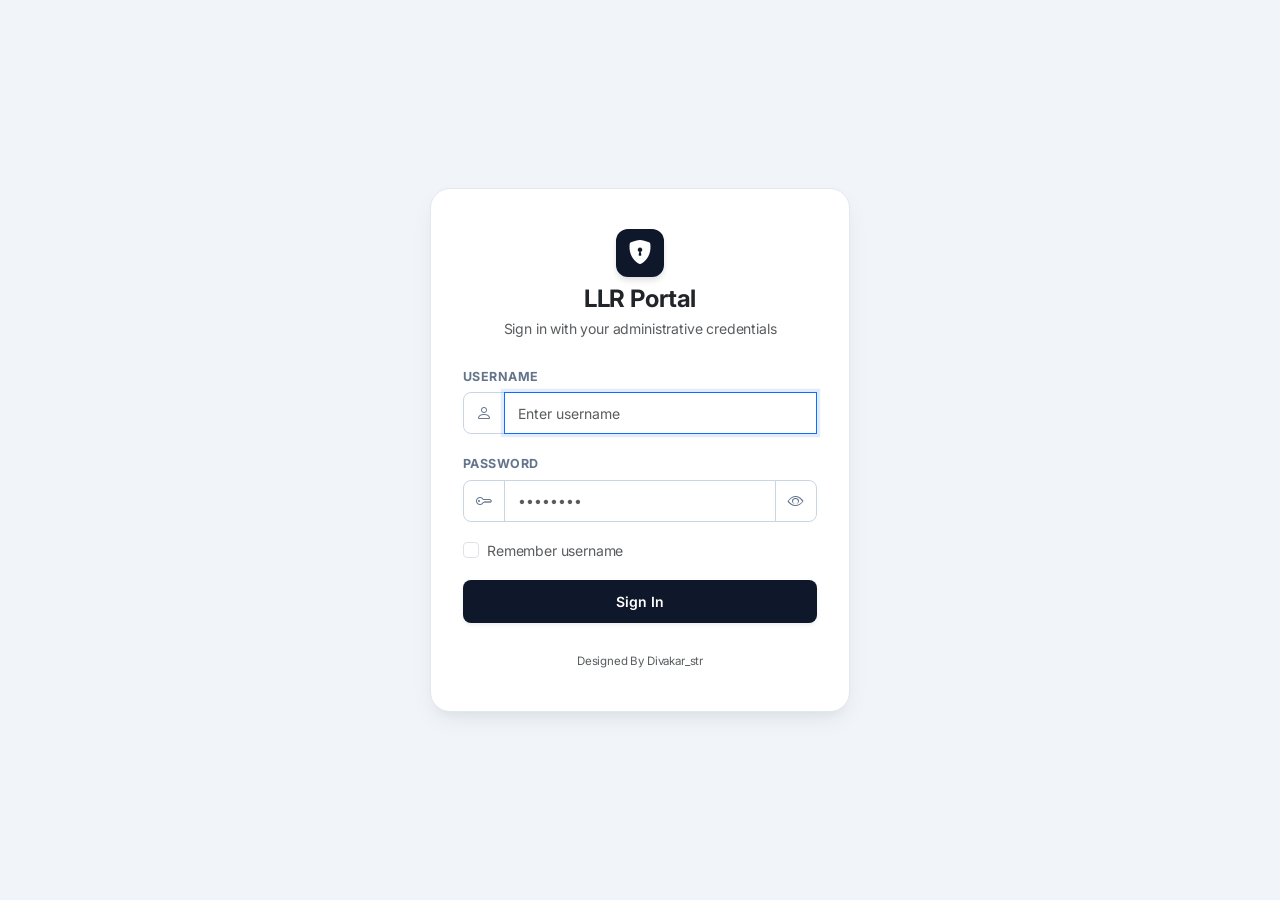
<file: index.html>
<!DOCTYPE html>
<html lang="en">
<head>
    <meta charset="UTF-8">
    <meta name="viewport" content="width=device-width, initial-scale=1.0">
    <title>LLR Portal - Home</title>
    <link href="https://cdn.jsdelivr.net/npm/bootstrap@5.3.3/dist/css/bootstrap.min.css" rel="stylesheet">
    <link href="https://cdn.jsdelivr.net/npm/bootstrap-icons@1.11.3/font/bootstrap-icons.min.css" rel="stylesheet">
    <link  href="css/style.css" rel="stylesheet">
    <style>
       
    </style>
</head>
<body>
    <!-- Dynamic Navigation Bar Container -->
    <div id="global-nav-container"></div>
        
    <!-- Header Section -->
    <header class="portal-header text-center">
        <div class="container px-3">
            <h1 class="display-6 mb-2">LLR Manage</h1>
            <p class="small text-muted font-monospace mb-0">Cloudflare D1 Data Management Portal</p>
        </div>
    </header>

    <!-- Main Grid -->
    <main class="container px-3 px-md-4 py-5">
        <div class="row g-4 justify-content-center">
            <!-- CARD 1: EXTRACTION -->
            <div class="col-12 col-md-4">
                <a href="extractor.html" class="card shadow-sm h-100 nav-block p-4 d-flex flex-column align-items-center text-center">
                    <div class="icon-circle mb-3"><i class="bi bi-file-earmark-text"></i></div>
                    <h4 class="fw-bold text-dark mb-1 fs-5">Data Extraction</h4>
                    <span class="text-muted small font-monospace">Data Processing</span>
                    <div class="mt-4 w-100">
                        <button class="action-btn">Open Page &rarr;</button>
                    </div>
                </a>
            </div>
            <!-- CARD 2: RECORDS -->
            <div class="col-12 col-md-4">
                <a href="records.html" class="card shadow-sm h-100 nav-block p-4 d-flex flex-column align-items-center text-center">
                    <div class="icon-circle mb-3"><i class="bi bi-table"></i></div>
                    <h4 class="fw-bold text-dark mb-1 fs-5">Records Table</h4>
                    <span class="text-muted small font-monospace">Data Records</span>
                    <div class="mt-4 w-100">
                        <button class="action-btn">Open Page &rarr;</button>
                    </div>
                </a>
            </div>
            <!-- CARD 3: REPORTS -->
            <div class="col-12 col-md-4">
                <a href="reports.html" class="card shadow-sm h-100 nav-block p-4 d-flex flex-column align-items-center text-center">
                    <div class="icon-circle mb-3"><i class="bi bi-bar-chart-line"></i></div>
                    <h4 class="fw-bold text-dark mb-1 fs-5">Reports Page</h4>
                    <span class="text-muted small font-monospace">Report Manage</span>
                    <div class="mt-4 w-100">
                        <button class="action-btn">Open Page &rarr;</button>
                    </div>
                </a>
            </div>
        </div>
    </main>

    <!-- Scripts -->
    <script src="env.js"></script>
    <script src="https://cdn.jsdelivr.net/npm/bootstrap@5.3.3/dist/js/bootstrap.bundle.min.js"></script>
    <script src="js/auth.js"></script>
    <script src="js/navLoader.js"></script>
</body>
</html>
</file>
<file: css/style.css>
/* Navigation Polish & Active States */
.hover-opacity-100:hover {
    opacity: 1 !important;
    background-color: rgba(255, 255, 255, 0.08);
}

.transition-all {
    transition: all 0.15s ease-in-out;
}

.active-portal-link {
    background-color: #0d6efd !important;
    color: #ffffff !important;
}

/* Online Pulse Status Dot */
.status-pulse-dot {
    width: 7px;
    height: 7px;
    background-color: #10b981;
    border-radius: 50%;
    display: inline-block;
    box-shadow: 0 0 0 2px rgba(16, 185, 129, 0.2);
}

/* Auto-hide during standard browser printing */
@media print {
    #global-nav-container,
    .navbar {
        display: none !important;
    }
}


 body { 
            background: #f8fafc; 
            font-family: system-ui, -apple-system, sans-serif; 
            overflow-x: hidden; 
            color: #0f172a;
        }

        .portal-header { 
            padding: 4rem 1rem 3rem 1rem; 
            background: #ffffff; 
            border-bottom: 1px solid #e2e8f0; 
            animation: fadeInDown 0.5s ease-out;
        }

        .portal-header h1 { 
            font-weight: 800; 
            letter-spacing: -0.03em; 
            color: #0f172a; 
        }

        /* Staggered entry animation */
        .col-12 {
            opacity: 0;
            animation: fadeInUp 0.6s cubic-bezier(0.16, 1, 0.3, 1) forwards;
        }
        .col-12:nth-child(1) { animation-delay: 0.1s; }
        .col-12:nth-child(2) { animation-delay: 0.2s; }
        .col-12:nth-child(3) { animation-delay: 0.3s; }

        @keyframes fadeInDown {
            from { opacity: 0; transform: translateY(-15px); }
            to { opacity: 1; transform: translateY(0); }
        }

        @keyframes fadeInUp {
            from { opacity: 0; transform: translateY(20px); }
            to { opacity: 1; transform: translateY(0); }
        }

        .nav-block { 
            background: #ffffff; 
            border: 1px solid #e2e8f0; 
            border-radius: 16px; 
            text-decoration: none; 
            transition: all 0.25s ease; 
        }

        .icon-circle { 
            font-size: 1.5rem; 
            width: 56px; 
            height: 56px; 
            background: #f1f5f9; 
            border-radius: 14px; 
            display: flex; 
            align-items: center; 
            justify-content: center; 
            color: #334155;
            transition: transform 0.25s ease, background 0.25s ease, color 0.25s ease;
        }

        .action-btn { 
            background: #0f172a; 
            color: #ffffff; 
            border: none; 
            border-radius: 10px; 
            font-weight: 600; 
            font-size: 0.9rem;
            padding: 0.6rem 1rem; 
            width: 100%; 
            transition: background 0.2s ease;
        }

        .action-btn:hover {
            background: #1e293b;
            color: #ffffff;
        }

        @media (min-width: 768px) { 
            .nav-block:hover { 
                transform: translateY(-5px); 
                box-shadow: 0 20px 25px -5px rgba(0, 0, 0, 0.05), 0 8px 10px -6px rgba(0, 0, 0, 0.05); 
                border-color: #cbd5e1; 
            }
            .nav-block:hover .icon-circle {
                background: #0f172a;
                color: #ffffff;
                transform: scale(1.05);
            }
        }
</file>
<file: css/extractorStyle.css>
body {
    background: #f8fafc;
    font-family: system-ui, -apple-system, sans-serif;
    overflow-x: hidden;
}

.card {
    border-radius: 24px;
    border: 1px solid #e2e8f0;
    background: #ffffff;
    transition: transform 0.3s ease, box-shadow 0.3s ease;
}

textarea {
    font-size: 15px;
    line-height: 1.6;
    resize: none;
    border-radius: 16px;
    border: 1px solid #cbd5e1;
    transition: all 0.3s ease;
}

textarea:focus {
    border-color: #0f172a;
    box-shadow: 0 0 0 4px rgba(15, 23, 42, 0.08);
    outline: none;
}

/* Step Progress Tracker Bar Configuration Matrix Layout */
.step-pill {
    background: #f1f5f9;
    color: #64748b;
    font-weight: 700;
    font-size: 0.95rem;
    border: none;
    border-radius: 16px;
    padding: 0.8rem 1.2rem;
    width: 100%;
    text-align: left;
    display: flex;
    align-items: center;
    gap: 0.75rem;
    transition: all 0.4s cubic-bezier(0.16, 1, 0.3, 1);
}

.step-pill i {
    font-size: 1.25rem;
    transition: transform 0.3s ease;
}

.step-pill.active {
    background-color: #0f172a;
    color: #ffffff;
    box-shadow: 0 10px 15px -3px rgba(15, 23, 42, 0.12);
    transform: scale(1.02);
}

.step-pill.active i {
    transform: scale(1.2);
    animation: pulse 2s infinite;
}

/* Classy Input Dashboard Fields Configuration Forms Layout rules */
.form-label {
    color: #475569;
    font-weight: 600;
    font-size: 0.85rem;
    margin-bottom: 0.4rem;
    display: flex;
    align-items: center;
    gap: 0.4rem;
}

.form-label i {
    color: #94a3b8;
    font-size: 1rem;
}

.form-control, .form-select {
    border-radius: 12px;
    padding: 0.65rem 0.85rem;
    border: 1px solid #cbd5e1;
    font-size: 0.95rem;
    transition: all 0.25s ease;
}

.form-control:focus, .form-select:focus {
    border-color: #0f172a;
    box-shadow: 0 0 0 4px rgba(15, 23, 42, 0.08);
    background-color: #fff;
    outline: none;
}

/* Structural Divider Rule Splittings Elements Design */
.section-divider {
    position: relative;
    margin: 2.5rem 0 1.5rem 0;
}

.section-title {
    font-size: 1rem;
    font-weight: 700;
    color: #0f172a;
    background: #f8fafc;
    padding-right: 1rem;
    position: relative;
    z-index: 2;
    display: inline-flex;
    align-items: center;
    gap: 0.5rem;
}

.section-divider::before {
    content: "";
    position: absolute;
    left: 0;
    top: 50%;
    width: 100%;
    height: 1px;
    background: #e2e8f0;
    z-index: 1;
}

/* Buttons Theme Implementations Layout Styles */
.btn-dark-custom {
    background: #0f172a;
    color: #ffffff;
    border: none;
    border-radius: 14px;
    font-weight: 600;
    padding: 0.75rem 1.75rem;
    display: inline-flex;
    align-items: center;
    gap: 0.5rem;
    transition: all 0.3s cubic-bezier(0.16, 1, 0.3, 1);
}

.btn-dark-custom:hover {
    background: #1e293b;
    color: #ffffff;
    transform: translateY(-2px);
    box-shadow: 0 8px 15px rgba(15, 23, 42, 0.15);
}

.btn-dark-custom:hover i {
    transform: translateX(3px);
}

.btn-outline-custom {
    background: transparent;
    color: #475569;
    border: 1px solid #cbd5e1;
    border-radius: 14px;
    font-weight: 600;
    padding: 0.75rem 1.75rem;
    display: inline-flex;
    align-items: center;
    gap: 0.5rem;
    transition: all 0.2s ease;
}

.btn-outline-custom:hover {
    background: #f8fafc;
    color: #0f172a;
    border-color: #94a3b8;
}

/* Interface Layout Motion Profiles Configuration Layers Setup Keys */
.animated-view {
    animation: slideUp 0.5s cubic-bezier(0.16, 1, 0.3, 1) forwards;
}

@keyframes slideUp {
    from { opacity: 0; transform: translateY(20px); }
    to { opacity: 1; transform: translateY(0); }
}

@keyframes pulse {
    0% { transform: scale(1); opacity: 1; }
    50% { transform: scale(1.15); opacity: 0.8; }
    100% { transform: scale(1); opacity: 1; }
}
</file>
<file: css/printStyle.css>
/* ==========================================================================
   LLR Portal - Dedicated Print & Manifest Console Design System
   ========================================================================== */

:root {
    --primary-color: #212529;
    --primary-hover: #343a40;
    --accent-color: #0d6efd;
    --bg-body: #f1f5f9;

    --saas-border: #e2e8f0;
    --saas-bg-subtle: #f8fafc;
    --saas-text-muted: #64748b;
    --saas-text-dark: #0f172a;

    --card-radius: 20px;
    --input-radius: 8px;
    --transition-speed: 0.15s ease-in-out;
}

body {
    font-family: 'Inter', system-ui, -apple-system, BlinkMacSystemFont, "Segoe UI", Roboto, sans-serif;
    background-color: var(--bg-body);
    color: var(--saas-text-dark);
    letter-spacing: -0.01em;
    -webkit-font-smoothing: antialiased;
}

.font-monospace {
    font-variant-numeric: tabular-nums;
}

/* Single-Line LLR Layout */
.llr-nowrap {
    white-space: nowrap !important;
    display: inline-flex;
    align-items: center;
    gap: 6px;
}

/* Bolder Dates */
.date-highlight {
    font-weight: 700 !important;
    color: #0f172a !important;
    white-space: nowrap !important;
}

/* Card & Control Styling */
.card {
    border-radius: var(--card-radius) !important;
    border: 1px solid var(--saas-border);
    box-shadow: 0 1px 3px rgba(0, 0, 0, 0.04);
}

.card-header {
    border-top-left-radius: var(--card-radius) !important;
    border-top-right-radius: var(--card-radius) !important;
    border-bottom: 1px solid var(--saas-border);
}

.form-control, .form-select {
    border-radius: var(--input-radius);
    border: 1px solid #cbd5e1;
    padding: 0.5rem 0.75rem;
    font-size: 0.875rem;
    color: var(--saas-text-dark);
    transition: all var(--transition-speed);
}

.form-control:focus, .form-select:focus {
    outline: none;
    border-color: var(--accent-color);
    box-shadow: 0 0 0 0.2rem rgba(13, 110, 253, 0.12);
}

.btn-dark-custom {
    background-color: var(--primary-color);
    color: #ffffff;
    border: none;
    border-radius: var(--input-radius);
    font-weight: 500;
    transition: all var(--transition-speed);
}

.btn-dark-custom:hover {
    background-color: var(--primary-hover);
    color: #ffffff;
}

/* On-Screen Table Layout */
#printTargetTable {
    border-collapse: separate;
    border-spacing: 0;
    width: 100%;
}

.sticky-thead th {
    position: sticky;
    top: 0;
    background-color: #ffffff !important;
    color: var(--saas-text-muted);
    font-size: 0.72rem;
    font-weight: 700;
    text-transform: uppercase;
    letter-spacing: 0.05em;
    padding: 12px 16px;
    border-bottom: 1px solid var(--saas-border) !important;
    vertical-align: middle;
    white-space: nowrap;
    z-index: 5;
}

#printTargetTable tbody td {
    padding: 12px 16px;
    font-size: 0.84rem;
    vertical-align: middle;
    border-bottom: 1px solid var(--saas-border);
    background-color: #ffffff;
    transition: background-color 0.15s ease;
}

#printTargetTable tbody tr:hover td {
    background-color: #f8fafc;
}

.status-pill {
    display: inline-flex;
    align-items: center;
    gap: 6px;
    padding: 4px 10px;
    border-radius: 9999px;
    font-size: 0.72rem;
    font-weight: 600;
    line-height: 1.2;
}

.status-pill-yes {
    background-color: rgba(16, 185, 129, 0.12);
    color: #047857;
    border: 1px solid rgba(16, 185, 129, 0.25);
}

.status-pill-no {
    background-color: rgba(245, 158, 11, 0.12);
    color: #b45309;
    border: 1px solid rgba(245, 158, 11, 0.25);
}

/* Modal Styling */
.modal-content {
    border-radius: var(--card-radius) !important;
    border: none;
    box-shadow: 0 20px 25px -5px rgba(0, 0, 0, 0.1);
}

/* ==========================================================================
   PRINT ENGINE SPECIFICATION - FORMAL, ACCURATE, PURE DATA GRID
   ========================================================================== */
.print-document-header {
    display: none;
}

@media print {
    @page {
        size: landscape;
        margin: 10mm;
    }

    body {
        background: #ffffff !important;
        color: #000000 !important;
        font-size: 9pt !important;
    }

    .no-print, 
    #global-nav-container, 
    .toast-container,
    .btn, 
    button, 
    .modal,
    .form-check {
        display: none !important;
    }

    .print-document-header {
        display: block !important;
        margin-bottom: 12px;
        padding-bottom: 6px;
        border-bottom: 2px solid #000000;
    }

    .print-meta-row {
        display: flex;
        justify-content: space-between;
        font-size: 8.5pt;
        margin-top: 4px;
        color: #333333;
    }

    .card {
        border: none !important;
        box-shadow: none !important;
        padding: 0 !important;
    }

    .table-responsive {
        overflow: visible !important;
    }

    #printTargetTable {
        width: 100% !important;
        border-collapse: collapse !important;
    }

    #printTargetTable thead th {
        background-color: #f2f2f2 !important;
        color: #000000 !important;
        border: 1px solid #000000 !important;
        padding: 5px 6px !important;
        font-size: 8pt !important;
        font-weight: 700 !important;
        text-align: left;
    }

    #printTargetTable tbody td {
        border: 1px solid #000000 !important;
        padding: 4px 6px !important;
        font-size: 8pt !important;
        background-color: #ffffff !important;
        color: #000000 !important;
    }

    .status-pill, .badge {
        border: none !important;
        background: transparent !important;
        color: #000000 !important;
        font-weight: 600 !important;
        padding: 0 !important;
    }
}
</file>
<file: css/recordsStyle.css>
/* ==========================================================================
   LLR Portal - Records Management Design System (Lag-Free)
   ========================================================================== */

:root {
    --primary-color: #212529;
    --primary-hover: #343a40;
    --accent-color: #0d6efd;
    --accent-hover: #0b5ed7;
    --bg-body: #f1f5f9;

    /* SaaS Tokens */
    --saas-border: #e2e8f0;
    --saas-border-subtle: #f1f5f9;
    --saas-bg-subtle: #f8fafc;
    --saas-text-muted: #64748b;
    --saas-text-dark: #0f172a;

    --card-radius: 20px;
    --input-radius: 8px;
    --transition-speed: 0.15s ease-in-out;
}

body {
    font-family: 'Inter', system-ui, -apple-system, BlinkMacSystemFont, "Segoe UI", Roboto, sans-serif;
    background-color: var(--bg-body);
    color: var(--saas-text-dark);
    letter-spacing: -0.01em;
    -webkit-font-smoothing: antialiased;
    -moz-osx-font-smoothing: grayscale;
}

.font-monospace {
    font-variant-numeric: tabular-nums;
}

.llr-nowrap {
    white-space: nowrap !important;
    display: inline-flex;
    align-items: center;
    gap: 6px;
    font-size: 1rem;
}

.date-highlight {
    font-weight: 700 !important;
    color: #0f172a !important;
    white-space: nowrap !important;
    letter-spacing: -0.01em;
}

.eligibility-pill {
    font-size: 0.68rem;
    font-weight: 600;
    padding: 2px 7px;
    border-radius: 9999px;
    background-color: #f1f5f9;
    color: #64748b;
    border: 1px solid #cbd5e1;
    display: inline-flex;
    align-items: center;
    gap: 4px;
    white-space: nowrap;
}

@keyframes spin360 {
    to { transform: rotate(360deg); }
}

.spin-icon {
    display: inline-block;
    animation: spin360 0.8s linear infinite;
}

/* ==========================================================================
   1. Dashboard Header & Navigation Tabs
   ========================================================================== */
.nav-pills .nav-link {
    color: #495057;
    font-weight: 500;
    border-radius: 6px;
    padding: 8px 16px;
    font-size: 0.875rem;
    transition: background-color var(--transition-speed), color var(--transition-speed);
}

.nav-pills .nav-link.active {
    background-color: var(--primary-color) !important;
    color: #ffffff !important;
    box-shadow: 0 2px 4px rgba(0, 0, 0, 0.08);
}

.nav-pills .nav-link:hover:not(.active) {
    background-color: #e9ecef;
}

/* ==========================================================================
   2. Buttons Hub & Action Controls
   ========================================================================== */
.btn-dark-custom {
    background-color: var(--primary-color);
    color: #ffffff;
    border: none;
    border-radius: var(--input-radius);
    font-weight: 500;
    transition: background-color var(--transition-speed), color var(--transition-speed);
}

.btn-dark-custom:hover {
    background-color: var(--primary-hover);
    color: #ffffff;
}

.btn-outline-custom {
    color: var(--primary-color);
    border: 1px solid #ced4da;
    background-color: #ffffff;
    border-radius: var(--input-radius);
    font-weight: 500;
    transition: background-color var(--transition-speed), border-color var(--transition-speed);
}

.btn-outline-custom:hover {
    background-color: #f1f3f5;
    border-color: var(--primary-color);
}

.btn-outline-success {
    border-radius: var(--input-radius);
    font-weight: 500;
    transition: background-color var(--transition-speed), border-color var(--transition-speed), color var(--transition-speed);
}

.btn-outline-success:hover {
    background-color: rgba(25, 135, 84, 0.1);
    border-color: #198754;
    color: #198754;
}

.btn-action-icon {
    width: 30px;
    height: 30px;
    display: inline-flex;
    align-items: center;
    justify-content: center;
    padding: 0;
    border-radius: 6px;
    border: 1px solid var(--saas-border);
    background: #ffffff;
    color: #475569;
    font-size: 0.85rem;
    transition: background-color var(--transition-speed), color var(--transition-speed), border-color var(--transition-speed);
}

.btn-action-icon:hover {
    background: #f1f5f9;
    color: #0f172a;
    border-color: #cbd5e1;
}

/* ==========================================================================
   3. Cards, Containers & Dividers
   ========================================================================== */
.card {
    border-radius: var(--card-radius) !important;
    border: 1px solid var(--saas-border);
    box-shadow: 0 1px 3px rgba(0, 0, 0, 0.04), 0 1px 2px rgba(0, 0, 0, 0.02);
    contain: layout style;
}

.card-header {
    border-top-left-radius: var(--card-radius) !important;
    border-top-right-radius: var(--card-radius) !important;
    border-bottom: 1px solid var(--saas-border);
}

.section-divider {
    position: relative;
    text-align: left;
    margin: 1.75rem 0 1.25rem 0;
    border-bottom: 1px solid var(--saas-border);
}

.section-title {
    position: absolute;
    top: -11px;
    left: 14px;
    background-color: #ffffff;
    padding: 0 10px;
    font-size: 0.75rem;
    font-weight: 700;
    text-transform: uppercase;
    letter-spacing: 0.05em;
    color: var(--saas-text-muted);
    display: inline-flex;
    align-items: center;
    gap: 6px;
}

/* ==========================================================================
   4. Form Elements, Inputs & Status Badges
   ========================================================================== */
.form-control, .form-select {
    border-radius: var(--input-radius);
    border: 1px solid #cbd5e1;
    padding: 0.5rem 0.75rem;
    font-size: 0.875rem;
    color: var(--saas-text-dark);
    transition: border-color var(--transition-speed), box-shadow var(--transition-speed);
}

.form-control:focus, .form-select:focus {
    background-color: #ffffff;
    border-color: var(--accent-color);
    box-shadow: 0 0 0 0.2rem rgba(13, 110, 253, 0.12);
}

.input-group .form-control:focus {
    z-index: 3;
}

.status-pill {
    display: inline-flex;
    align-items: center;
    gap: 6px;
    padding: 4px 10px;
    border-radius: 9999px;
    font-size: 0.72rem;
    font-weight: 600;
    line-height: 1.2;
    transition: opacity var(--transition-speed);
}

.status-pill:hover {
    opacity: 0.85;
}

.status-pill-yes {
    background-color: rgba(16, 185, 129, 0.12);
    color: #047857;
    border: 1px solid rgba(16, 185, 129, 0.25);
}

.status-pill-no {
    background-color: rgba(245, 158, 11, 0.12);
    color: #b45309;
    border: 1px solid rgba(245, 158, 11, 0.25);
}

.meta-label {
    font-size: 0.68rem;
    font-weight: 700;
    text-transform: uppercase;
    letter-spacing: 0.04em;
    color: var(--saas-text-muted);
    margin-bottom: 2px;
}

.meta-value {
    font-size: 0.85rem;
    font-weight: 500;
    color: var(--saas-text-dark);
    word-break: break-word;
}

/* ==========================================================================
   5. Data Registry Table & Rows
   ========================================================================== */
.table-responsive {
    border-bottom-left-radius: var(--card-radius);
    border-bottom-right-radius: var(--card-radius);
    contain: layout style;
}

#dbMasterTable {
    border-collapse: separate;
    border-spacing: 0;
    width: 100%;
}

.sticky-thead th {
    position: sticky;
    top: 0;
    background-color: #ffffff !important;
    color: var(--saas-text-muted);
    font-size: 0.72rem;
    font-weight: 700;
    text-transform: uppercase;
    letter-spacing: 0.05em;
    padding: 12px 16px;
    border-bottom: 1px solid var(--saas-border) !important;
    vertical-align: middle;
    white-space: nowrap;
    z-index: 10;
}

th.sortable {
    cursor: pointer;
    user-select: none;
}

th.sortable:hover {
    background-color: #f8fafc !important;
    color: var(--saas-text-dark) !important;
}

#dbMasterTable tbody td {
    padding: 13px 16px;
    font-size: 0.84rem;
    vertical-align: middle;
    border-bottom: 1px solid var(--saas-border);
    background-color: #ffffff;
    transition: background-color var(--transition-speed);
}

#dbMasterTable tbody tr:hover td {
    background-color: #f8fafc;
}

.cursor-pointer {
    cursor: pointer;
}

[data-action="copy"]:hover {
    color: var(--accent-color) !important;
}

/* ==========================================================================
   6. Modals Styling
   ========================================================================== */
.modal-content {
    border-radius: var(--card-radius) !important;
    border: none;
    box-shadow: 0 20px 25px -5px rgba(0, 0, 0, 0.1), 0 8px 10px -6px rgba(0, 0, 0, 0.1);
}

.modal-header {
    border-top-left-radius: var(--card-radius) !important;
    border-top-right-radius: var(--card-radius) !important;
}

.modal-footer {
    border-bottom-left-radius: var(--card-radius) !important;
    border-bottom-right-radius: var(--card-radius) !important;
}

/* ==========================================================================
   7. Custom Scrollbars & Lightweight Animations
   ========================================================================== */
.table-responsive::-webkit-scrollbar, .modal-body::-webkit-scrollbar {
    width: 6px;
    height: 6px;
}

.table-responsive::-webkit-scrollbar-track, .modal-body::-webkit-scrollbar-track {
    background: #f1f3f5;
    border-radius: 4px;
}

.table-responsive::-webkit-scrollbar-thumb, .modal-body::-webkit-scrollbar-thumb {
    background: #cbd5e1;
    border-radius: 4px;
}

.table-responsive::-webkit-scrollbar-thumb:hover, .modal-body::-webkit-scrollbar-thumb:hover {
    background: #94a3b8;
}

#customAlertContainer .alert {
    animation: slideInTop 0.22s ease-out forwards;
}

@keyframes slideInTop {
    from {
        opacity: 0;
        transform: translateY(-10px);
    }
    to {
        opacity: 1;
        transform: translateY(0);
    }
}

/* ==========================================================================
   8. Responsive Design Tweaks
   ========================================================================== */
@media (max-width: 768px) {
    .container-fluid {
        padding-left: 0.75rem !important;
        padding-right: 0.75rem !important;
    }
}
</file>
